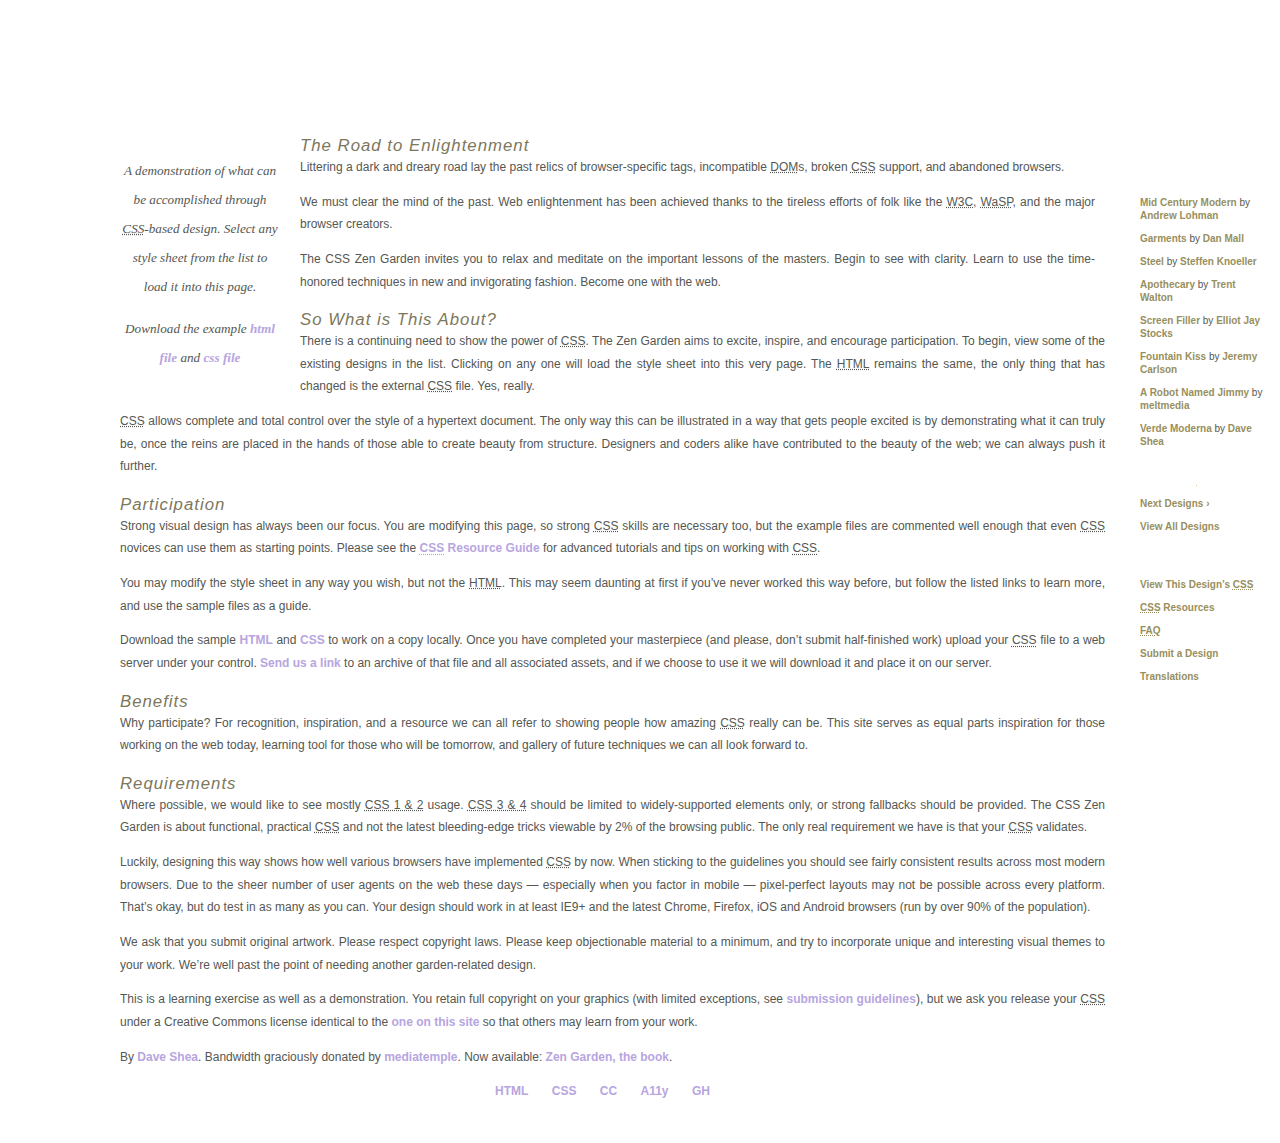
<file: week4/index.html>
<!DOCTYPE html>
<html lang="en">
<head>
	<meta charset="utf-8">
	<title>CSS Zen Garden: The Beauty of CSS Design</title>

	<link rel="stylesheet" media="screen" href="style.css?v=8may2013">
	<link rel="alternate" type="application/rss+xml" title="RSS" href="http://www.csszengarden.com/zengarden.xml">

	<meta name="viewport" content="width=device-width, initial-scale=1.0">
	<meta name="author" content="Dave Shea">
	<meta name="description" content="A demonstration of what can be accomplished visually through CSS-based design.">
	<meta name="robots" content="all">


	<!--[if lt IE 9]>
	<script src="script/html5shiv.js"></script>
	<![endif]-->
</head>

<!--



	View source is a feature, not a bug. Thanks for your curiosity and
	interest in participating!

	Here are the submission guidelines for the new and improved csszengarden.com:

	- CSS3? Of course! Prefix for ALL browsers where necessary.
	- go responsive; test your layout at multiple screen sizes.
	- your browser testing baseline: IE9+, recent Chrome/Firefox/Safari, and iOS/Android
	- Graceful degradation is acceptable, and in fact highly encouraged.
	- use classes for styling. Don't use ids.
	- web fonts are cool, just make sure you have a license to share the files. Hosted 
	  services that are applied via the CSS file (ie. Google Fonts) will work fine, but
	  most that require custom HTML won't. TypeKit is supported, see the readme on this
	  page for usage instructions: https://github.com/mezzoblue/csszengarden.com/

	And a few tips on building your CSS file:

	- use :first-child, :last-child and :nth-child to get at non-classed elements
	- use ::before and ::after to create pseudo-elements for extra styling
	- use multiple background images to apply as many as you need to any element
	- use the Kellum Method for image replacement, if still needed. http://goo.gl/GXxdI
	- don't rely on the extra divs at the bottom. Use ::before and ::after instead.

		
-->

<body id="css-zen-garden">
<div class="page-wrapper">

	<section class="intro" id="zen-intro">
		<header role="banner">
			<h1>CSS Zen Garden</h1>
			<h2>The Beauty of <abbr title="Cascading Style Sheets">CSS</abbr> Design</h2>
		</header>

		<div class="summary" id="zen-summary" role="article">
			<p>A demonstration of what can be accomplished through <abbr title="Cascading Style Sheets">CSS</abbr>-based design. Select any style sheet from the list to load it into this page.</p>
			<p>Download the example <a href="/examples/index" title="This page's source HTML code, not to be modified.">html file</a> and <a href="/examples/style.css" title="This page's sample CSS, the file you may modify.">css file</a></p>
		</div>

		<div class="preamble" id="zen-preamble" role="article">
			<h3>The Road to Enlightenment</h3>
			<p>Littering a dark and dreary road lay the past relics of browser-specific tags, incompatible <abbr title="Document Object Model">DOM</abbr>s, broken <abbr title="Cascading Style Sheets">CSS</abbr> support, and abandoned browsers.</p>
			<p>We must clear the mind of the past. Web enlightenment has been achieved thanks to the tireless efforts of folk like the <abbr title="World Wide Web Consortium">W3C</abbr>, <abbr title="Web Standards Project">WaSP</abbr>, and the major browser creators.</p>
			<p>The CSS Zen Garden invites you to relax and meditate on the important lessons of the masters. Begin to see with clarity. Learn to use the time-honored techniques in new and invigorating fashion. Become one with the web.</p>
		</div>
	</section>

	<div class="main supporting" id="zen-supporting" role="main">
		<div class="explanation" id="zen-explanation" role="article">
			<h3>So What is This About?</h3>
			<p>There is a continuing need to show the power of <abbr title="Cascading Style Sheets">CSS</abbr>. The Zen Garden aims to excite, inspire, and encourage participation. To begin, view some of the existing designs in the list. Clicking on any one will load the style sheet into this very page. The <abbr title="HyperText Markup Language">HTML</abbr> remains the same, the only thing that has changed is the external <abbr title="Cascading Style Sheets">CSS</abbr> file. Yes, really.</p>
			<p><abbr title="Cascading Style Sheets">CSS</abbr> allows complete and total control over the style of a hypertext document. The only way this can be illustrated in a way that gets people excited is by demonstrating what it can truly be, once the reins are placed in the hands of those able to create beauty from structure. Designers and coders alike have contributed to the beauty of the web; we can always push it further.</p>
		</div>

		<div class="participation" id="zen-participation" role="article">
			<h3>Participation</h3>
			<p>Strong visual design has always been our focus. You are modifying this page, so strong <abbr title="Cascading Style Sheets">CSS</abbr> skills are necessary too, but the example files are commented well enough that even <abbr title="Cascading Style Sheets">CSS</abbr> novices can use them as starting points. Please see the <a href="http://www.mezzoblue.com/zengarden/resources/" title="A listing of CSS-related resources"><abbr title="Cascading Style Sheets">CSS</abbr> Resource Guide</a> for advanced tutorials and tips on working with <abbr title="Cascading Style Sheets">CSS</abbr>.</p>
			<p>You may modify the style sheet in any way you wish, but not the <abbr title="HyperText Markup Language">HTML</abbr>. This may seem daunting at first if you&#8217;ve never worked this way before, but follow the listed links to learn more, and use the sample files as a guide.</p>
			<p>Download the sample <a href="/examples/index" title="This page's source HTML code, not to be modified.">HTML</a> and <a href="/examples/style.css" title="This page's sample CSS, the file you may modify.">CSS</a> to work on a copy locally. Once you have completed your masterpiece (and please, don&#8217;t submit half-finished work) upload your <abbr title="Cascading Style Sheets">CSS</abbr> file to a web server under your control. <a href="http://www.mezzoblue.com/zengarden/submit/" title="Use the contact form to send us your CSS file">Send us a link</a> to an archive of that file and all associated assets, and if we choose to use it we will download it and place it on our server.</p>
		</div>

		<div class="benefits" id="zen-benefits" role="article">
			<h3>Benefits</h3>
			<p>Why participate? For recognition, inspiration, and a resource we can all refer to showing people how amazing <abbr title="Cascading Style Sheets">CSS</abbr> really can be. This site serves as equal parts inspiration for those working on the web today, learning tool for those who will be tomorrow, and gallery of future techniques we can all look forward to.</p>
		</div>

		<div class="requirements" id="zen-requirements" role="article">
			<h3>Requirements</h3>
			<p>Where possible, we would like to see mostly <abbr title="Cascading Style Sheets, levels 1 and 2">CSS 1 &amp; 2</abbr> usage. <abbr title="Cascading Style Sheets, levels 3 and 4">CSS 3 &amp; 4</abbr> should be limited to widely-supported elements only, or strong fallbacks should be provided. The CSS Zen Garden is about functional, practical <abbr title="Cascading Style Sheets">CSS</abbr> and not the latest bleeding-edge tricks viewable by 2% of the browsing public. The only real requirement we have is that your <abbr title="Cascading Style Sheets">CSS</abbr> validates.</p>
			<p>Luckily, designing this way shows how well various browsers have implemented <abbr title="Cascading Style Sheets">CSS</abbr> by now. When sticking to the guidelines you should see fairly consistent results across most modern browsers. Due to the sheer number of user agents on the web these days &#8212; especially when you factor in mobile &#8212; pixel-perfect layouts may not be possible across every platform. That&#8217;s okay, but do test in as many as you can. Your design should work in at least IE9+ and the latest Chrome, Firefox, iOS and Android browsers (run by over 90% of the population).</p>
			<p>We ask that you submit original artwork. Please respect copyright laws. Please keep objectionable material to a minimum, and try to incorporate unique and interesting visual themes to your work. We&#8217;re well past the point of needing another garden-related design.</p>
			<p>This is a learning exercise as well as a demonstration. You retain full copyright on your graphics (with limited exceptions, see <a href="http://www.mezzoblue.com/zengarden/submit/guidelines/">submission guidelines</a>), but we ask you release your <abbr title="Cascading Style Sheets">CSS</abbr> under a Creative Commons license identical to the <a href="http://creativecommons.org/licenses/by-nc-sa/3.0/" title="View the Zen Garden's license information.">one on this site</a> so that others may learn from your work.</p>
			<p role="contentinfo">By <a href="http://www.mezzoblue.com/">Dave Shea</a>. Bandwidth graciously donated by <a href="http://www.mediatemple.net/">mediatemple</a>. Now available: <a href="http://www.amazon.com/exec/obidos/ASIN/0321303474/mezzoblue-20/">Zen Garden, the book</a>.</p>
		</div>

		<footer>
			<a href="http://validator.w3.org/check/referer" title="Check the validity of this site&#8217;s HTML" class="zen-validate-html">HTML</a>
			<a href="http://jigsaw.w3.org/css-validator/check/referer" title="Check the validity of this site&#8217;s CSS" class="zen-validate-css">CSS</a>
			<a href="http://creativecommons.org/licenses/by-nc-sa/3.0/" title="View the Creative Commons license of this site: Attribution-NonCommercial-ShareAlike." class="zen-license">CC</a>
			<a href="http://mezzoblue.com/zengarden/faq/#aaa" title="Read about the accessibility of this site" class="zen-accessibility">A11y</a>
			<a href="https://github.com/mezzoblue/csszengarden.com" title="Fork this site on Github" class="zen-github">GH</a>
		</footer>

	</div>


	<aside class="sidebar" role="complementary">
		<div class="wrapper">

			<div class="design-selection" id="design-selection">
				<h3 class="select">Select a Design:</h3>
				<nav role="navigation">
					<ul>
					<li>
						<a href="/221/" class="design-name">Mid Century Modern</a> by						<a href="http://andrewlohman.com/" class="designer-name">Andrew Lohman</a>
					</li>					<li>
						<a href="/220/" class="design-name">Garments</a> by						<a href="http://danielmall.com/" class="designer-name">Dan Mall</a>
					</li>					<li>
						<a href="/219/" class="design-name">Steel</a> by						<a href="http://steffen-knoeller.de" class="designer-name">Steffen Knoeller</a>
					</li>					<li>
						<a href="/218/" class="design-name">Apothecary</a> by						<a href="http://trentwalton.com" class="designer-name">Trent Walton</a>
					</li>					<li>
						<a href="/217/" class="design-name">Screen Filler</a> by						<a href="http://elliotjaystocks.com/" class="designer-name">Elliot Jay Stocks</a>
					</li>					<li>
						<a href="/216/" class="design-name">Fountain Kiss</a> by						<a href="http://jeremycarlson.com" class="designer-name">Jeremy Carlson</a>
					</li>					<li>
						<a href="/215/" class="design-name">A Robot Named Jimmy</a> by						<a href="http://meltmedia.com/" class="designer-name">meltmedia</a>
					</li>					<li>
						<a href="/214/" class="design-name">Verde Moderna</a> by						<a href="http://www.mezzoblue.com/" class="designer-name">Dave Shea</a>
					</li>					</ul>
				</nav>
			</div>

			<div class="design-archives" id="design-archives">
				<h3 class="archives">Archives:</h3>
				<nav role="navigation">
					<ul>
						<li class="next">
							<a href="/214/page1">
								Next Designs <span class="indicator">&rsaquo;</span>
							</a>
						</li>
						<li class="viewall">
							<a href="http://www.mezzoblue.com/zengarden/alldesigns/" title="View every submission to the Zen Garden.">
								View All Designs							</a>
						</li>
					</ul>
				</nav>
			</div>

			<div class="zen-resources" id="zen-resources">
				<h3 class="resources">Resources:</h3>
				<ul>
					<li class="view-css">
						<a href="style.css" title="View the source CSS file of the currently-viewed design.">
							View This Design&#8217;s <abbr title="Cascading Style Sheets">CSS</abbr>						</a>
					</li>
					<li class="css-resources">
						<a href="http://www.mezzoblue.com/zengarden/resources/" title="Links to great sites with information on using CSS.">
							<abbr title="Cascading Style Sheets">CSS</abbr> Resources						</a>
					</li>
					<li class="zen-faq">
						<a href="http://www.mezzoblue.com/zengarden/faq/" title="A list of Frequently Asked Questions about the Zen Garden.">
							<abbr title="Frequently Asked Questions">FAQ</abbr>						</a>
					</li>
					<li class="zen-submit">
						<a href="http://www.mezzoblue.com/zengarden/submit/" title="Send in your own CSS file.">
							Submit a Design						</a>
					</li>
					<li class="zen-translations">
						<a href="http://www.mezzoblue.com/zengarden/translations/" title="View translated versions of this page.">
							Translations						</a>
					</li>
				</ul>
			</div>
		</div>
	</aside>


</div>

<!--

	These superfluous divs/spans were originally provided as catch-alls to add extra imagery.
	These days we have full ::before and ::after support, favour using those instead.
	These only remain for historical design compatibility. They might go away one day.
		
-->
<div class="extra1" role="presentation"></div><div class="extra2" role="presentation"></div><div class="extra3" role="presentation"></div>
<div class="extra4" role="presentation"></div><div class="extra5" role="presentation"></div><div class="extra6" role="presentation"></div>

</body>
</html>
</file>
<file: week4/style.css>
/* css Zen Garden default style v1.02 */
/* css released under Creative Commons License - http://creativecommons.org/licenses/by-nc-sa/1.0/  */

/* This file based on 'Tranquille' by Dave Shea */
/* You may use this file as a foundation for any new work, but you may find it easier to start from scratch. */
/* Not all elements are defined in this file, so you'll most likely want to refer to the xhtml as well. */

/* Your images should be linked as if the CSS file sits in the same folder as the images. ie. no paths. */


/* basic elements */
html {
	margin: 0;
	padding: 0;
	}
body { 
	font: 75% georgia, sans-serif;
	line-height: 1.88889;
	color: #555753; 
	background: #fff url(http://csszengarden.com/001/blossoms.jpg) no-repeat bottom right; 
	margin: 0; 
	padding: 0;
	}
p { 
	margin-top: 0; 
	text-align: justify;
	}
h3 { 
	font: italic normal 1.4em georgia, sans-serif;
	letter-spacing: 1px; 
	margin-bottom: 0; 
	color: #7D775C;
	}
a:link { 
	font-weight: bold; 
	text-decoration: none; 
	color: #B7A5DF;
	}
a:visited { 
	font-weight: bold; 
	text-decoration: none; 
	color: #D4CDDC;
	}
a:hover, a:focus, a:active { 
	text-decoration: underline; 
	color: #9685BA;
	}
abbr {
	border-bottom: none;
	}


/* specific divs */
.page-wrapper { 
	background: url(http://csszengarden.com/001/zen-bg.jpg) no-repeat top left; 
	padding: 0 175px 0 110px;  
	margin: 0; 
	position: relative;
	}

.intro { 
	min-width: 470px;
	width: 100%;
	}

header h1 { 
	background: transparent url(http://csszengarden.com/001/h1.gif) no-repeat top left;
	margin-top: 10px;
	display: block;
	width: 219px;
	height: 87px;
	float: left;

	text-indent: 100%;
	white-space: nowrap;
	overflow: hidden;
	}
header h2 { 
	background: transparent url(http://csszengarden.com/001/h2.gif) no-repeat top left; 
	margin-top: 58px; 
	margin-bottom: 40px; 
	width: 200px; 
	height: 18px; 
	float: right;

	text-indent: 100%;
	white-space: nowrap;
	overflow: hidden;
	}
header {
	padding-top: 20px;
	height: 87px;
}

.summary {
	clear: both; 
	margin: 20px 20px 20px 10px; 
	width: 160px; 
	float: left;
	}
.summary p {
	font: italic 1.1em/2.2 georgia; 
	text-align: center;
	}

.preamble {
	clear: right; 
	padding: 0px 10px 0 10px;
	}
.supporting {	
	padding-left: 10px; 
	margin-bottom: 40px;
	}

footer { 
	text-align: center; 
	}
footer a:link, footer a:visited { 
	margin-right: 20px; 
	}

.sidebar {
	margin-left: 600px; 
	position: absolute; 
	top: 0; 
	right: 0;
	}
.sidebar .wrapper { 
	font: 10px verdana, sans-serif; 
	background: transparent url(http://csszengarden.com/001/paper-bg.jpg) top left repeat-y; 
	padding: 10px; 
	margin-top: 150px; 
	width: 130px; 
	}
.sidebar h3.select { 
	background: transparent url(http://csszengarden.com/001/h3.gif) no-repeat top left; 
	margin: 10px 0 5px 0; 
	width: 97px; 
	height: 16px; 

	text-indent: 100%;
	white-space: nowrap;
	overflow: hidden;
	}
.sidebar h3.archives { 
	background: transparent url(http://csszengarden.com/001/h5.gif) no-repeat top left; 
	margin: 25px 0 5px 0; 
	width:57px; 
	height: 14px; 

	text-indent: 100%;
	white-space: nowrap;
	overflow: hidden;
	}
.sidebar h3.resources { 
	background: transparent url(http://csszengarden.com/001/h6.gif) no-repeat top left; 
	margin: 25px 0 5px 0; 
	width:63px; 
	height: 10px; 

	text-indent: 100%;
	white-space: nowrap;
	overflow: hidden;
	}


.sidebar ul {
	margin: 0;
	padding: 0;
	}
.sidebar li {
	line-height: 1.3em; 
	background: transparent url(http://csszengarden.com/001/cr1.gif) no-repeat top center; 
	display: block; 
	padding-top: 5px; 
	margin-bottom: 5px;
	list-style-type: none;
	}
.sidebar li a:link {
	color: #988F5E;
	}
.sidebar li a:visited {
	color: #B3AE94;
	}


.extra1 {
	background: transparent url(http://csszengarden.com/001/cr2.gif) top left no-repeat; 
	position: absolute; 
	top: 40px; 
	right: 0; 
	width: 148px; 
	height: 110px;
	}

.stylelintrc.json {
		"extends": "stylelint-config-standard"
		
	  }
</file>
